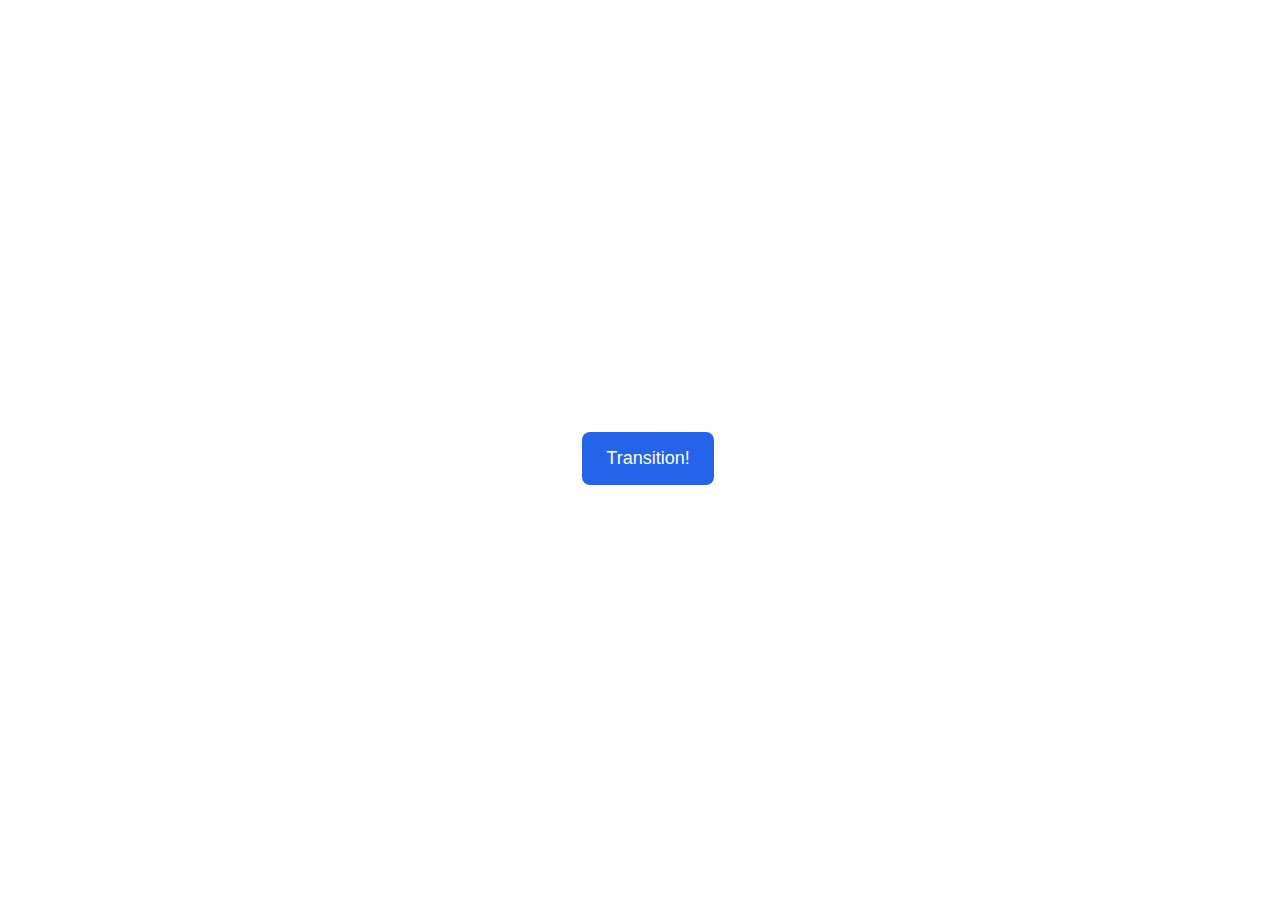
<file: animation/01-button-hover/index.html>
<!DOCTYPE html>
<html lang="en">
  <head>
    <meta charset="UTF-8" />
    <meta http-equiv="X-UA-Compatible" content="IE=edge" />
    <meta name="viewport" content="width=device-width, initial-scale=1.0" />
    <title>Button Hover</title>
    <link rel="stylesheet" href="style.css" />
  </head>
  <body>
    <div id="transition-container">
      <button>Transition!</button>
    </div>
  </body>
</html>
</file>
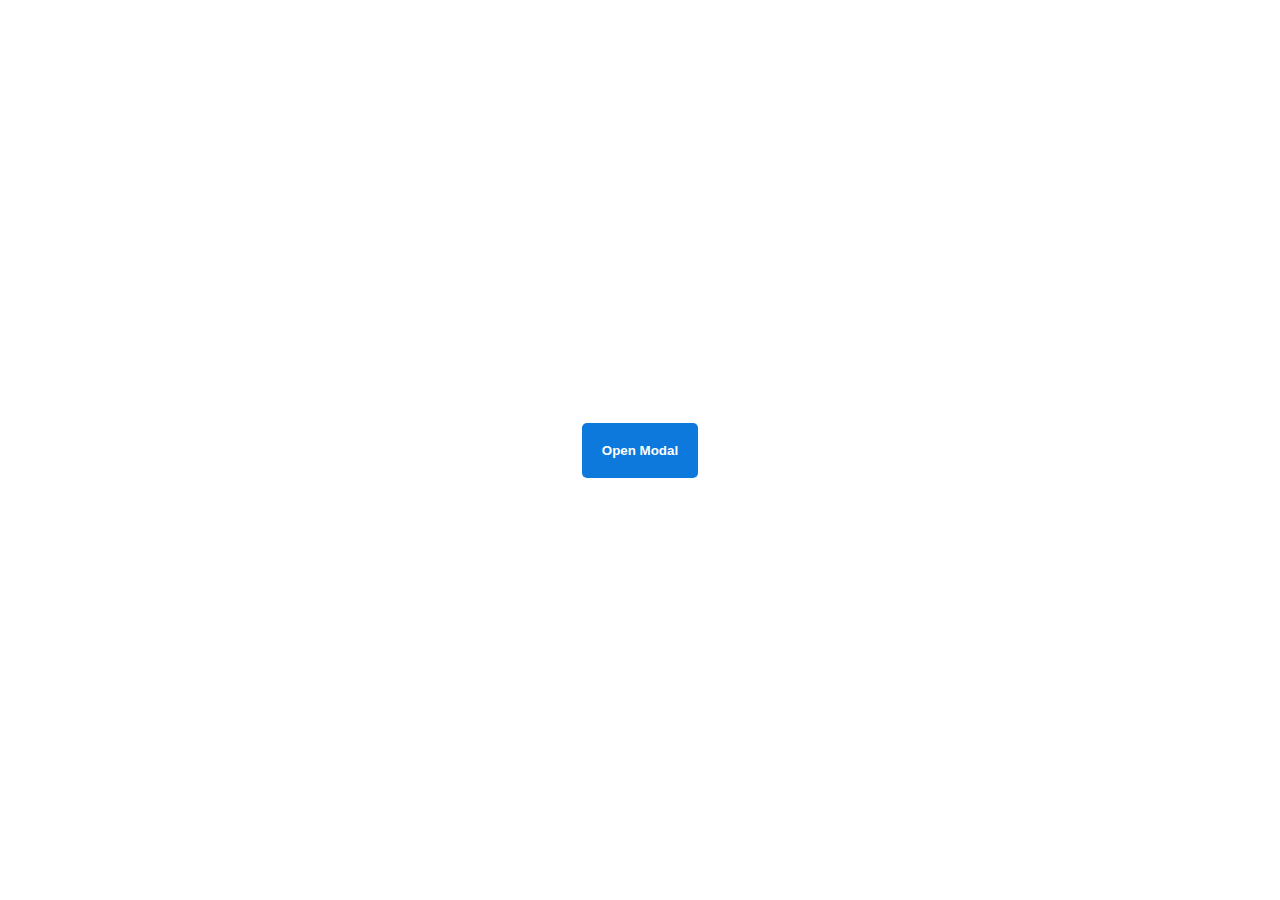
<file: animation/02-pop-up/index.html>
<!DOCTYPE html>
<html lang="en">
  <head>
    <meta charset="UTF-8" />
    <meta http-equiv="X-UA-Compatible" content="IE=edge" />
    <meta name="viewport" content="width=device-width, initial-scale=1.0" />
    <title>Popup</title>
    <link rel="stylesheet" href="style.css" />
  </head>
  <body>
    <div class="backdrop"></div>
    <div class="popup-modal">
      <h1>Look at me!</h1>
      <p>I'm a pop up dialog!</p>
      <button id="close-modal">Close Modal</button>
    </div>
    <div class="button-container">
      <button id="trigger-modal">Open Modal</button>
    </div>
    <script src="script.js"></script>
  </body>
</html>
</file>
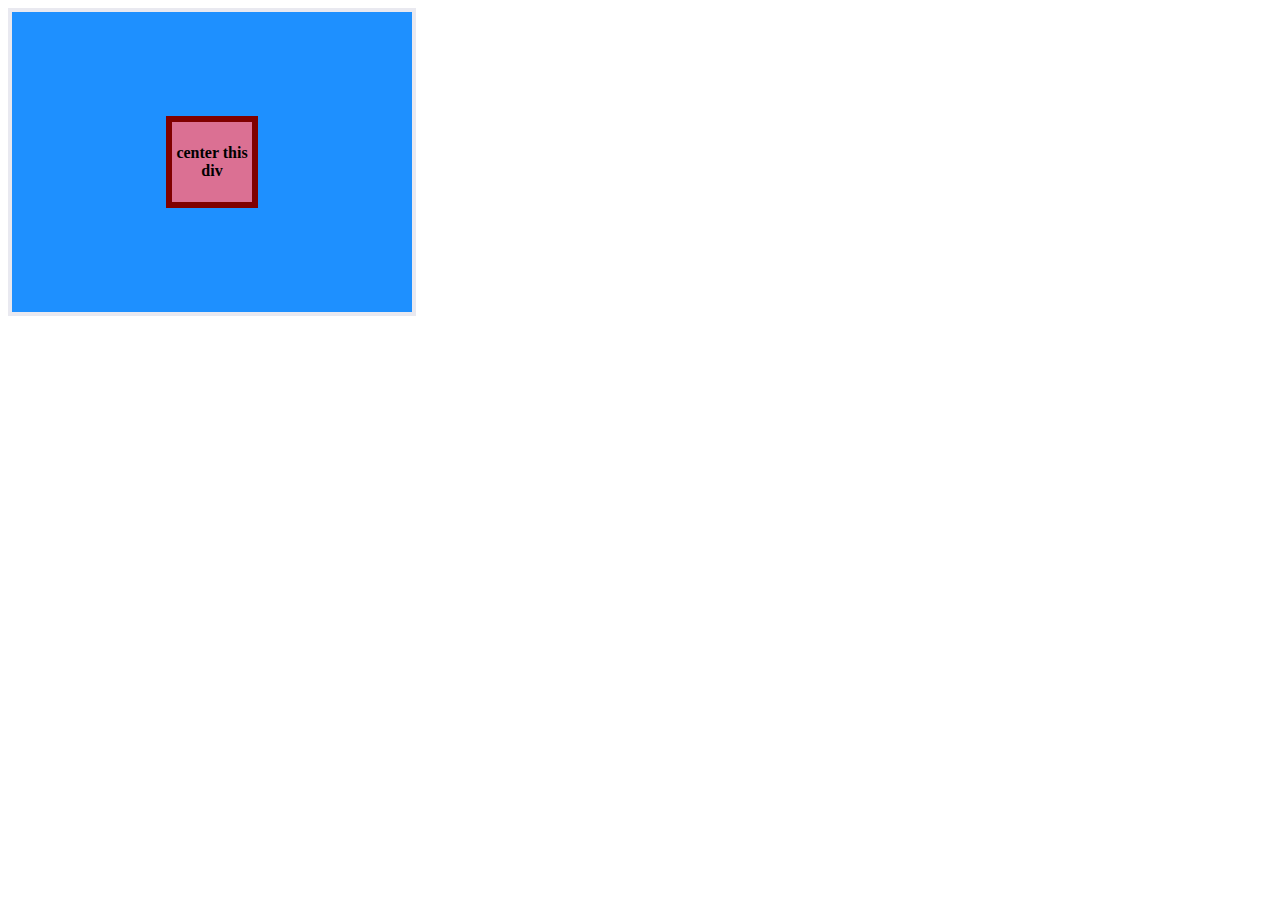
<file: flex/01-flex-center/index.html>
<!DOCTYPE html>
<html lang="en">
  <head>
    <meta charset="UTF-8">
    <meta http-equiv="X-UA-Compatible" content="IE=edge">
    <meta name="viewport" content="width=device-width, initial-scale=1.0">
    <title>CENTER THIS DIV</title>
    <link rel="stylesheet" href="style.css">
  </head>
  <body>
    <div class="container">
      <div class="box">center this div</div>
    </div>
  </body>
</html>
</file>
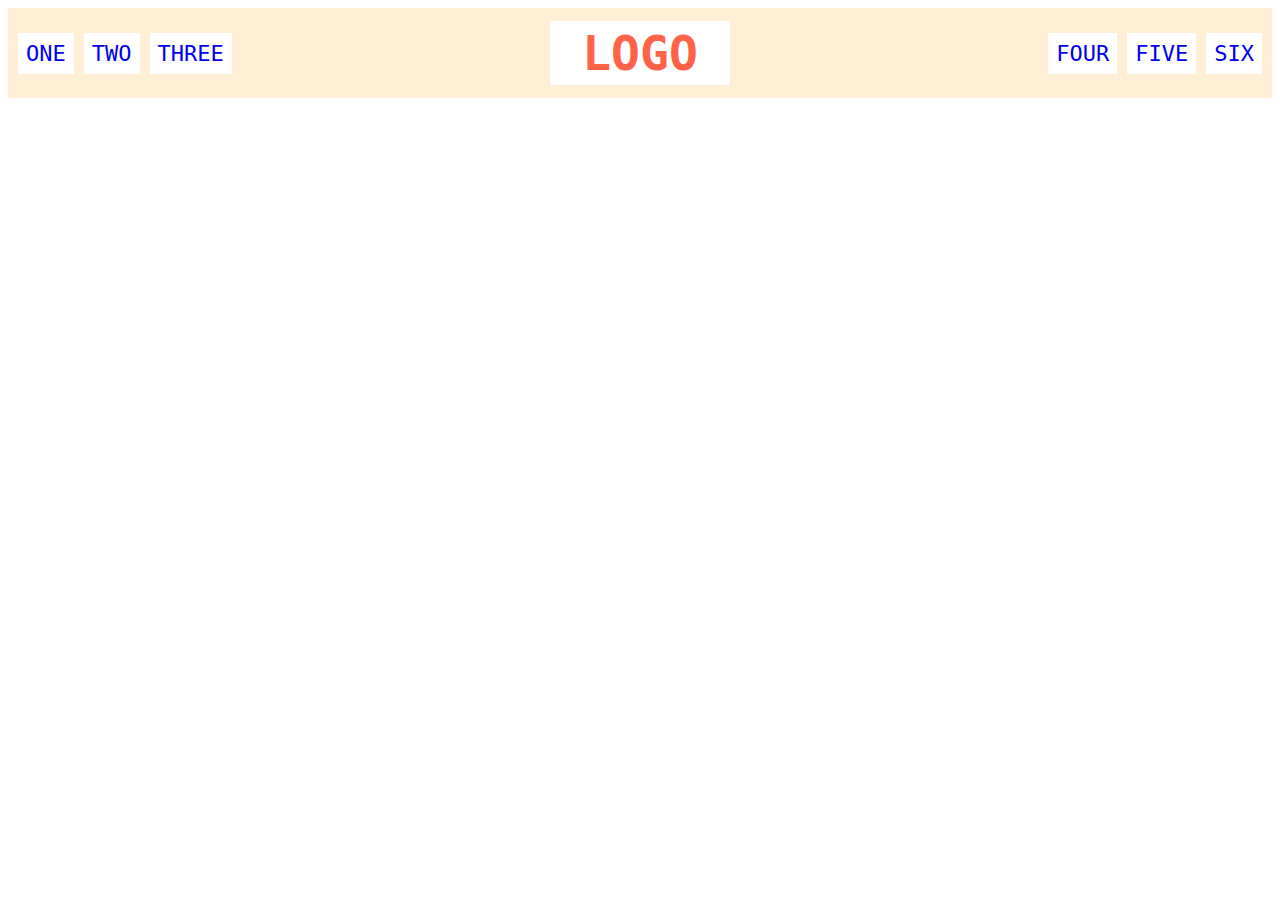
<file: flex/02-flex-header/index.html>
<!DOCTYPE html>
<html lang="en">
  <head>
    <meta charset="UTF-8">
    <meta http-equiv="X-UA-Compatible" content="IE=edge">
    <meta name="viewport" content="width=device-width, initial-scale=1.0">
    <title>Flex Header</title>
    <link rel="stylesheet" href="style.css">
  </head>
  <body>
    <div class="header">
      <div class="left-links">
        <ul>
          <li><a href="#">ONE</a></li>
          <li><a href="#">TWO</a></li>
          <li><a href="#">THREE</a></li>
        </ul>
      </div>
      <div class="logo">LOGO</div>
      <div class="right-links">
        <ul>
          <li><a href="#">FOUR</a></li>
          <li><a href="#">FIVE</a></li>
          <li><a href="#">SIX</a></li>
        </ul>
      </div>
    </div>
  </body>
</html>
</file>
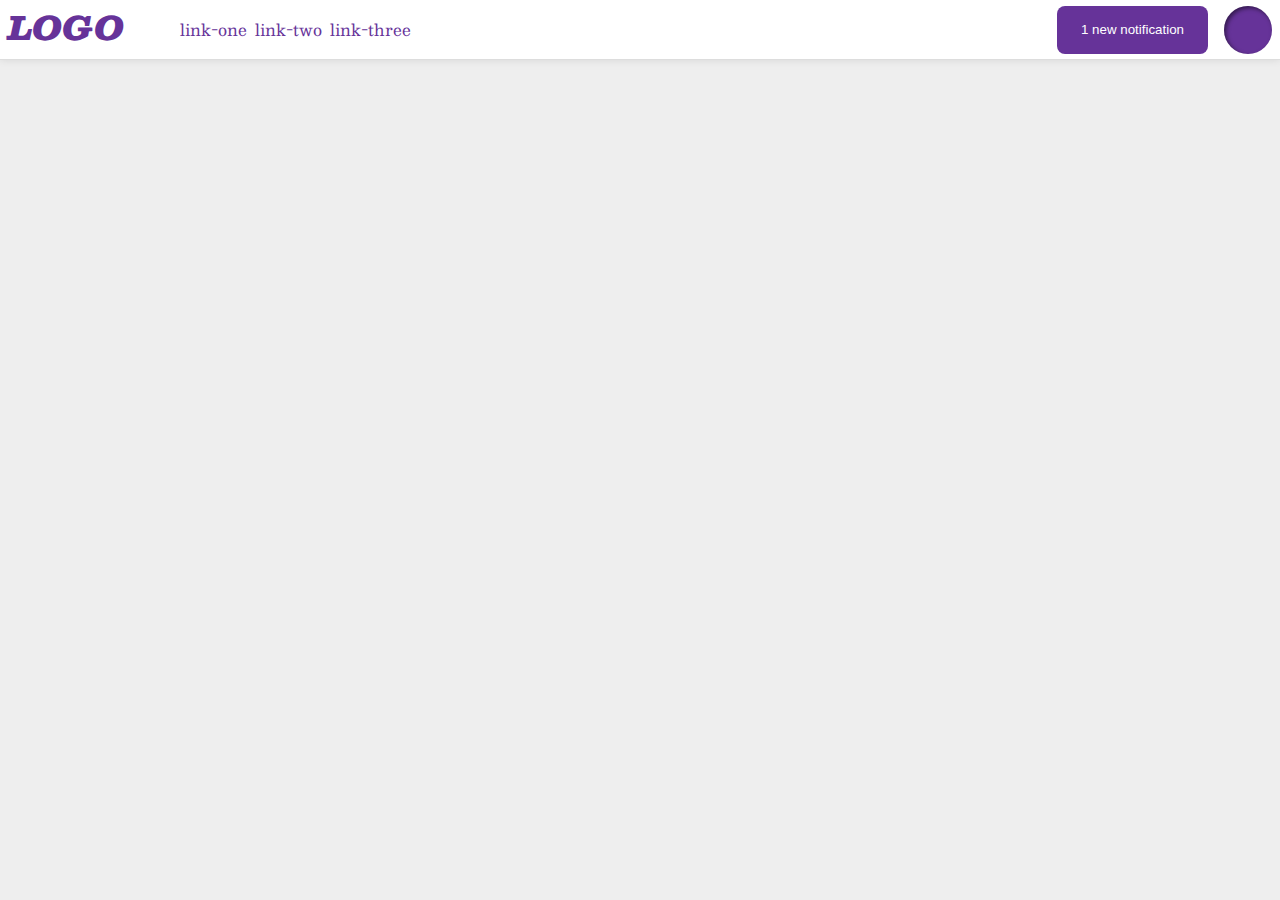
<file: flex/03-flex-header-2/index.html>
<!DOCTYPE html>
<html lang="en">
  <head>
    <meta charset="UTF-8">
    <meta http-equiv="X-UA-Compatible" content="IE=edge">
    <meta name="viewport" content="width=device-width, initial-scale=1.0">
    <title>Flex Header 2</title>
    <link rel="stylesheet" href="style.css">
  </head>
  
  <body>

    <div class="header">      
   

        <div class="right">

            <button class="notifications">
              1 new notification
            </button>

            <div class="profile-image"></div>

        </div>

        <div class="left">

            <div class="logo">
              LOGO
            </div>

          <ul class="links">
            <li><a href="google.com">link-one</a></li>
            <li><a href="google.com">link-two</a></li>
            <li><a href="google.com">link-three</a></li>
          </ul>
        
        </div>
        
      </div>
  </body>

</div>
</html>
</file>
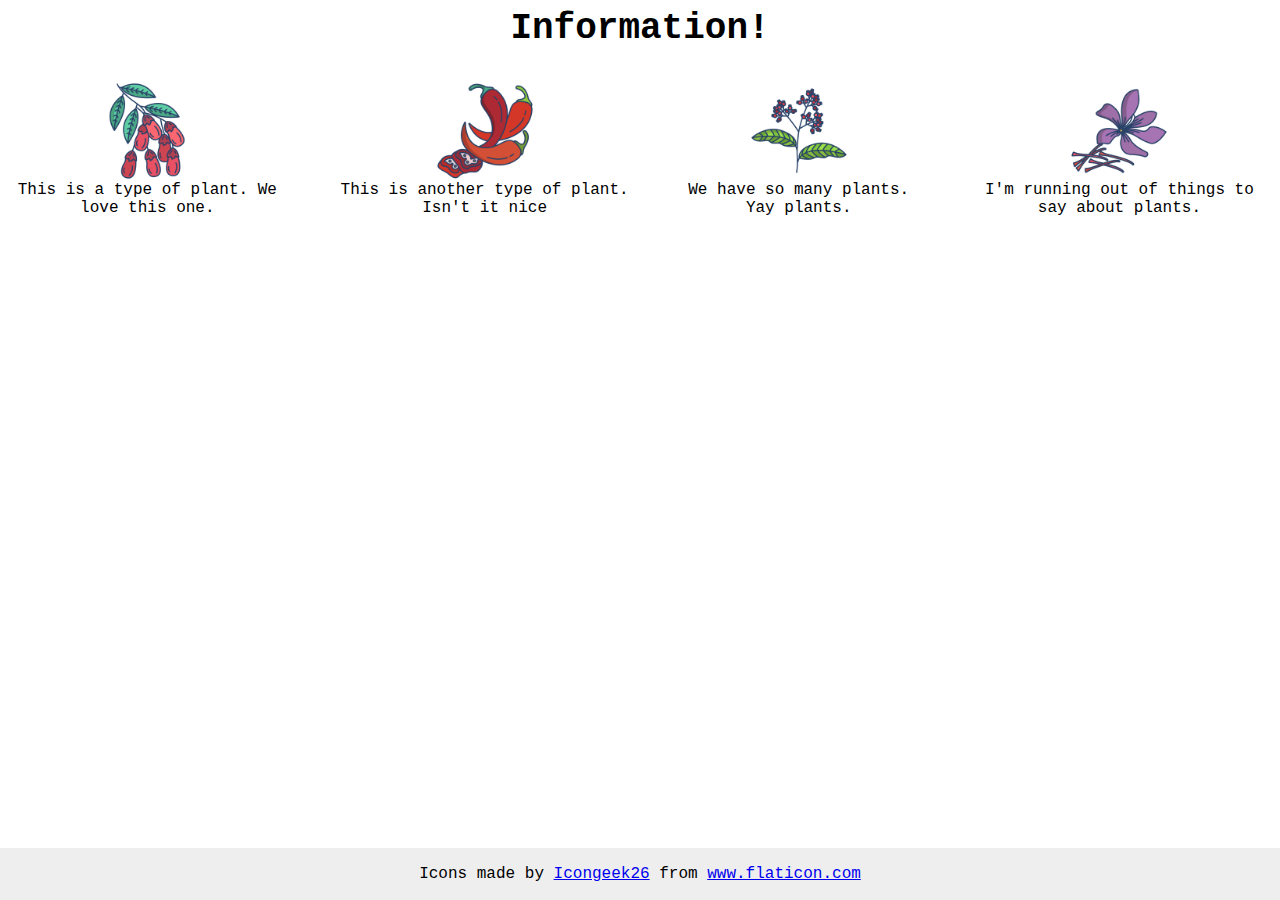
<file: flex/04-flex-information/index.html>
<!DOCTYPE html>
<html lang="en">
  <head>
    <meta charset="UTF-8">
    <meta http-equiv="X-UA-Compatible" content="IE=edge">
    <meta name="viewport" content="width=device-width, initial-scale=1.0">
    <title>Information</title>
    <link rel="stylesheet" href="style.css">
  </head>
  <body>
    <div class="title">Information!</div>

    <div class="content">
      
      <div class="unit">
        <img src="./images/barberry.png" alt="barberry">
      <div class="text">This is a type of plant. We love this one.</div>
      </div>
      
      <div class="unit"><img src="./images/chilli.png" alt="chili">
        <div class="text">This is another type of plant. Isn't it nice</div>
      </div>
      
      <div class="unit">
        <img src="./images/pepper.png" alt="pepper">
      <div class="text">We have so many plants. Yay plants.</div>
      </div>
      
      <div class="unit"><img src="./images/saffron.png" alt="saffron">
        <div class="text">I'm running out of things to say about plants.</div>
      </div>
      
    </div>
    <!-- disregard this section, it's here to give attribution to the creator of these icons -->
    <div class="footer">
      <div>Icons made by <a href="https://www.flaticon.com/authors/icongeek26" title="Icongeek26">Icongeek26</a> from <a href="https://www.flaticon.com/" title="Flaticon">www.flaticon.com</a></div>
    </div>
  </div>
  </body>
</html>
</file>
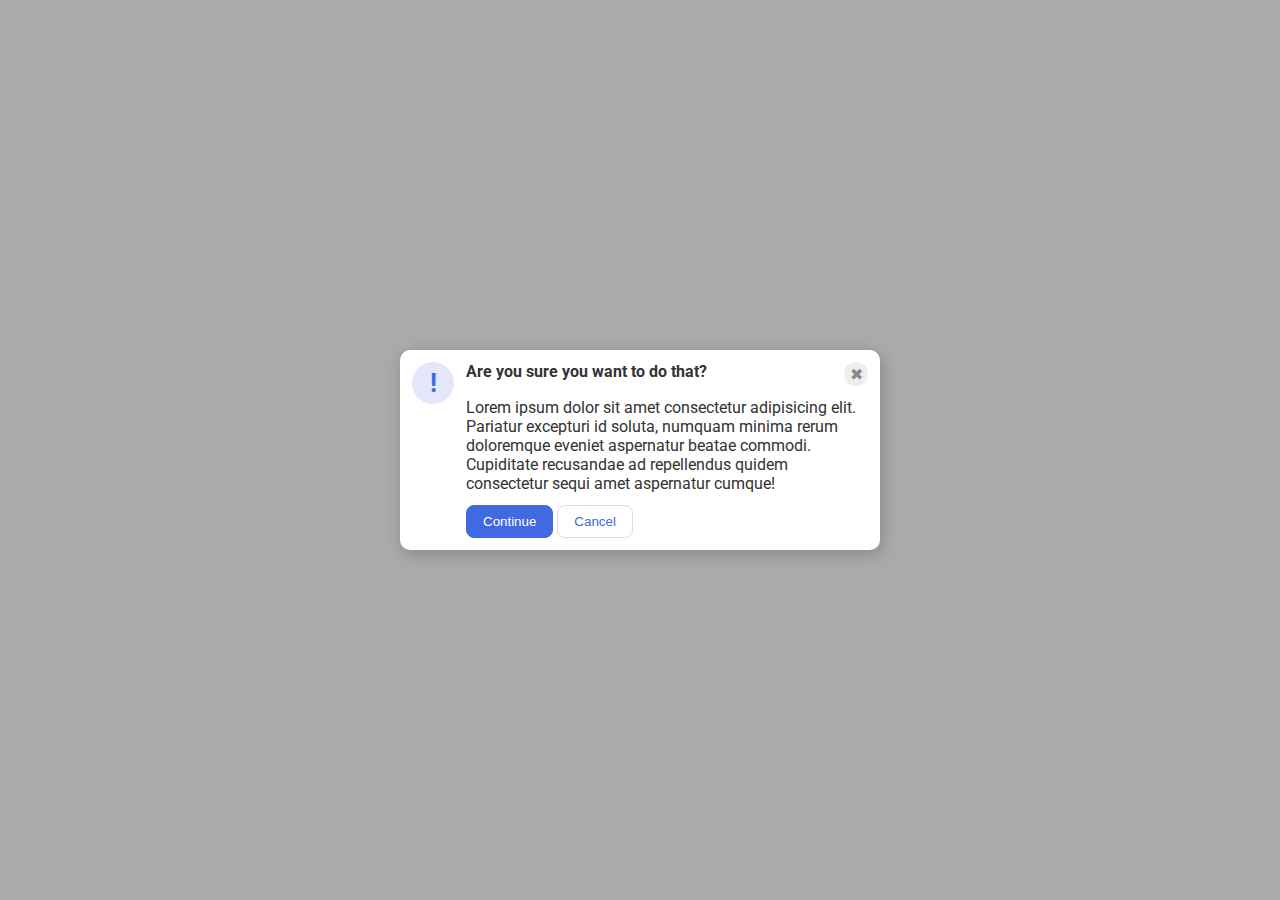
<file: flex/05-flex-modal/index.html>
<!DOCTYPE html>
<html lang="en">
  <head>
    <meta charset="UTF-8">
    <meta http-equiv="X-UA-Compatible" content="IE=edge">
    <meta name="viewport" content="width=device-width, initial-scale=1.0">
    <link rel="stylesheet" href="style.css">
    <title>Modal</title>
  </head>
  <body>
    <div class="modal">
      <div class="left">
        <div class="icon">!</div>
      </div>
    

      <div class="right">

        <div class="up">
          <div class="header">Are you sure you want to do that?</div>
          <div class="close-button">✖</div>
        </div>
        
          
          <div class="text">Lorem ipsum dolor sit amet consectetur adipisicing elit. Pariatur excepturi id soluta, numquam minima rerum doloremque eveniet aspernatur beatae commodi. Cupiditate recusandae ad repellendus quidem consectetur sequi amet aspernatur cumque!</div>
          
          <div class="down">
            <button class="continue">Continue</button>
            <button class="cancel">Cancel</button>
          </div>

      </div>
    </div>
  </body>
</html>
</file>
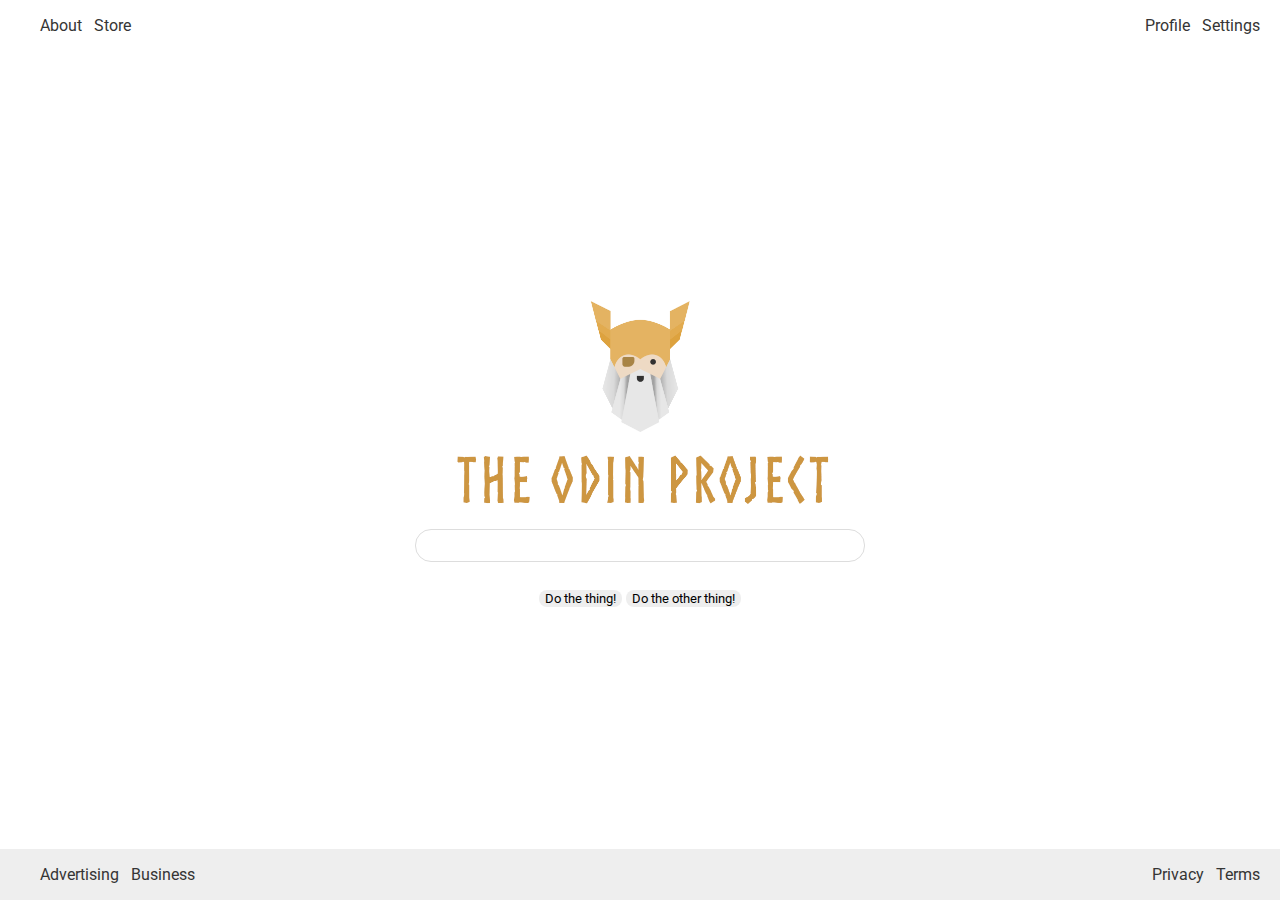
<file: flex/06-flex-layout/index.html>
<!DOCTYPE html>
<html lang="en">
  <head>
    <meta charset="UTF-8">
    <meta http-equiv="X-UA-Compatible" content="IE=edge">
    <meta name="viewport" content="width=device-width, initial-scale=1.0">
    <title>LAYOUT</title>
    <link rel="stylesheet" href="./style.css">
  </head>
  <body>

    <div class="header rows">
      <ul class="left-links">
        <li><a href="#">About</a></li>
        <li><a href="#">Store</a></li>
      </ul>
      <ul class="right-links">
        <li><a href="#">Profile</a></li>
        <li><a href="#">Settings</a></li>
      </ul>
    </div>

    <div class="content">
      <img src="./logo.png" alt="">
      <div class="input">
        <input type="text">
      </div>
      <div class="buttons">
        <button>Do the thing!</button>
        <button>Do the other thing!</button>
      </div>
    </div>

    <div class="footer rows">
      <ul class="left-links">
        <li><a href="#">Advertising</a></li>
        <li><a href="#">Business</a></li>
      </ul>
      <ul class="right-links">
        <li><a href="#">Privacy</a></li>
        <li><a href="#">Terms</a></li>
      </ul>
    </div>

  </body>
</html>
</file>
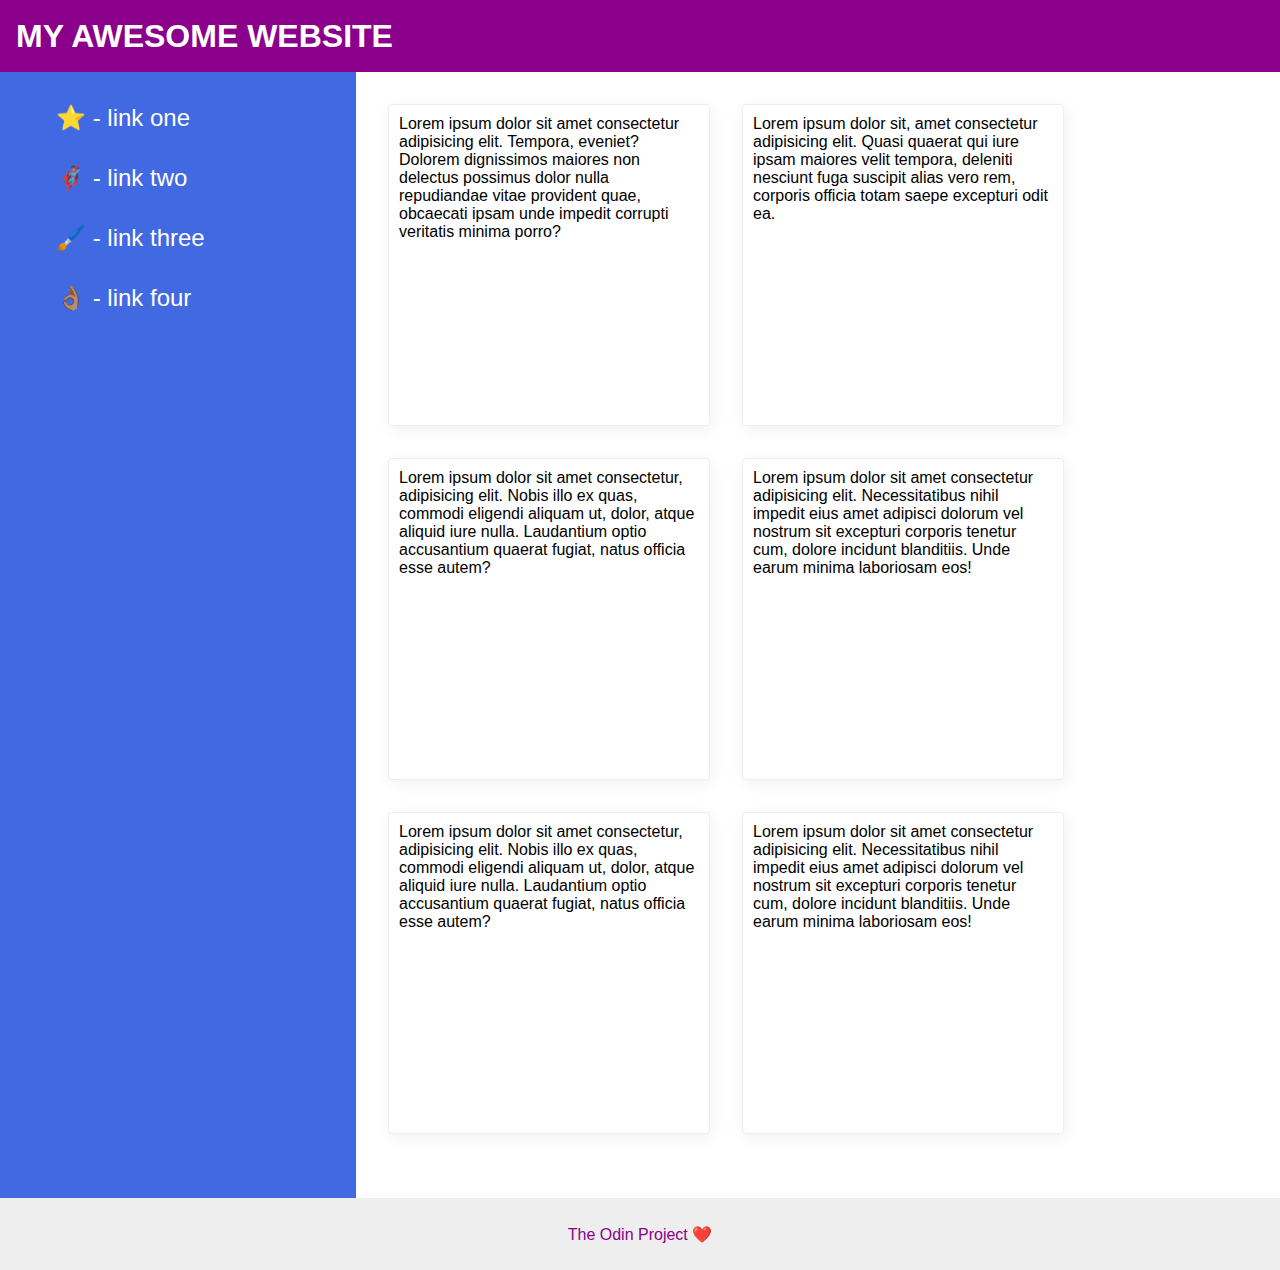
<file: flex/07-flex-layout-2/index.html>
<!DOCTYPE html>
<html lang="en">
  <head>
    <meta charset="UTF-8">
    <meta http-equiv="X-UA-Compatible" content="IE=edge">
    <meta name="viewport" content="width=device-width, initial-scale=1.0">
    <title>The Holy Grail</title>
    <link rel="stylesheet" href="style.css">
  </head>
  <body>
    <div class="header">
      MY AWESOME WEBSITE
    </div>
   
    <div class="mid">

      <div class="sidebar">
        <ul>
          <li><a href="#">⭐ - link one</a></li>
          <li><a href="#">🦸🏽‍♂️ - link two</a></li>
          <li><a href="#">🖌️ - link three</a></li>
          <li><a href="#">👌🏽 - link four</a></li>
        </ul>
      </div>
      
      <div class="content">
        <div class="card">Lorem ipsum dolor sit amet consectetur adipisicing elit. Tempora, eveniet? Dolorem dignissimos maiores non delectus possimus dolor nulla repudiandae vitae provident quae, obcaecati ipsam unde impedit corrupti veritatis minima porro?</div>
        <div class="card">Lorem ipsum dolor sit, amet consectetur adipisicing elit. Quasi quaerat qui iure ipsam maiores velit tempora, deleniti nesciunt fuga suscipit alias vero rem, corporis officia totam saepe excepturi odit ea.</div>
        <div class="card">Lorem ipsum dolor sit amet consectetur, adipisicing elit. Nobis illo ex quas, commodi eligendi aliquam ut, dolor, atque aliquid iure nulla. Laudantium optio accusantium quaerat fugiat, natus officia esse autem?</div>
        <div class="card">Lorem ipsum dolor sit amet consectetur adipisicing elit. Necessitatibus nihil impedit eius amet adipisci dolorum vel nostrum sit excepturi corporis tenetur cum, dolore incidunt blanditiis. Unde earum minima laboriosam eos!</div>
        <div class="card">Lorem ipsum dolor sit amet consectetur, adipisicing elit. Nobis illo ex quas, commodi eligendi aliquam ut, dolor, atque aliquid iure nulla. Laudantium optio accusantium quaerat fugiat, natus officia esse autem?</div>
        <div class="card">Lorem ipsum dolor sit amet consectetur adipisicing elit. Necessitatibus nihil impedit eius amet adipisci dolorum vel nostrum sit excepturi corporis tenetur cum, dolore incidunt blanditiis. Unde earum minima laboriosam eos!</div>
      </div>

    </div>

    <div class="footer">
      The Odin Project ❤️
    </div>
  </body>
</html>
</file>
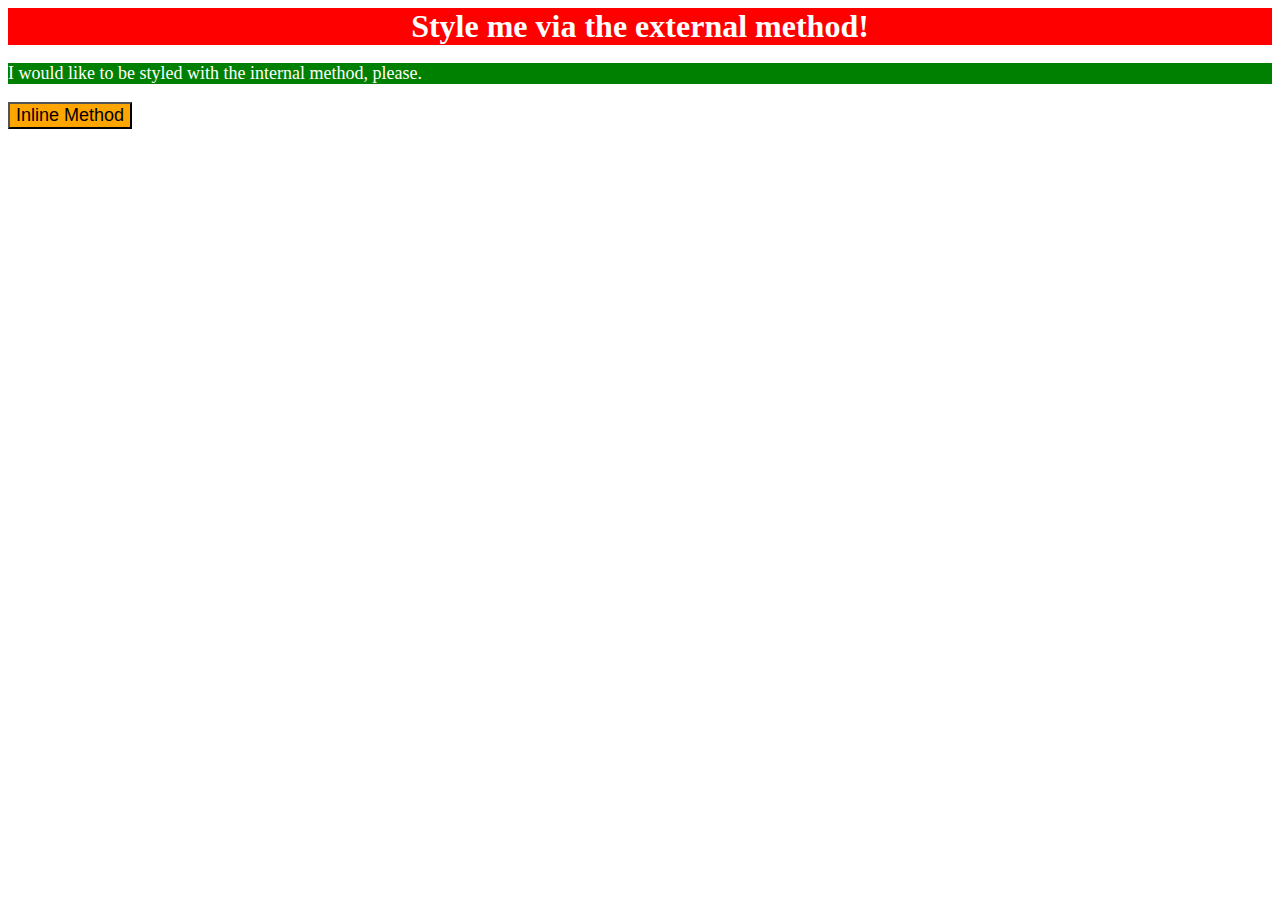
<file: foundations/01-css-methods/index.html>
<!DOCTYPE html>
<html lang="en">
  <head>
    <meta charset="UTF-8">
    <meta http-equiv="X-UA-Compatible" content="IE=edge">
    <meta name="viewport" content="width=device-width, initial-scale=1.0">
    <link rel="stylesheet" href="style.css">
    <title>Methods for Adding CSS</title>
    <style>
      p{background-color: green; color: white; font-size: 18px;}
    </style>
  </head>
  <body>
    <div>Style me via the external method!</div>
    <p>I would like to be styled with the internal method, please.</p>
    <button style="background-color:orange; font-size:18px">Inline Method</button>
  </body>
</html>
</file>
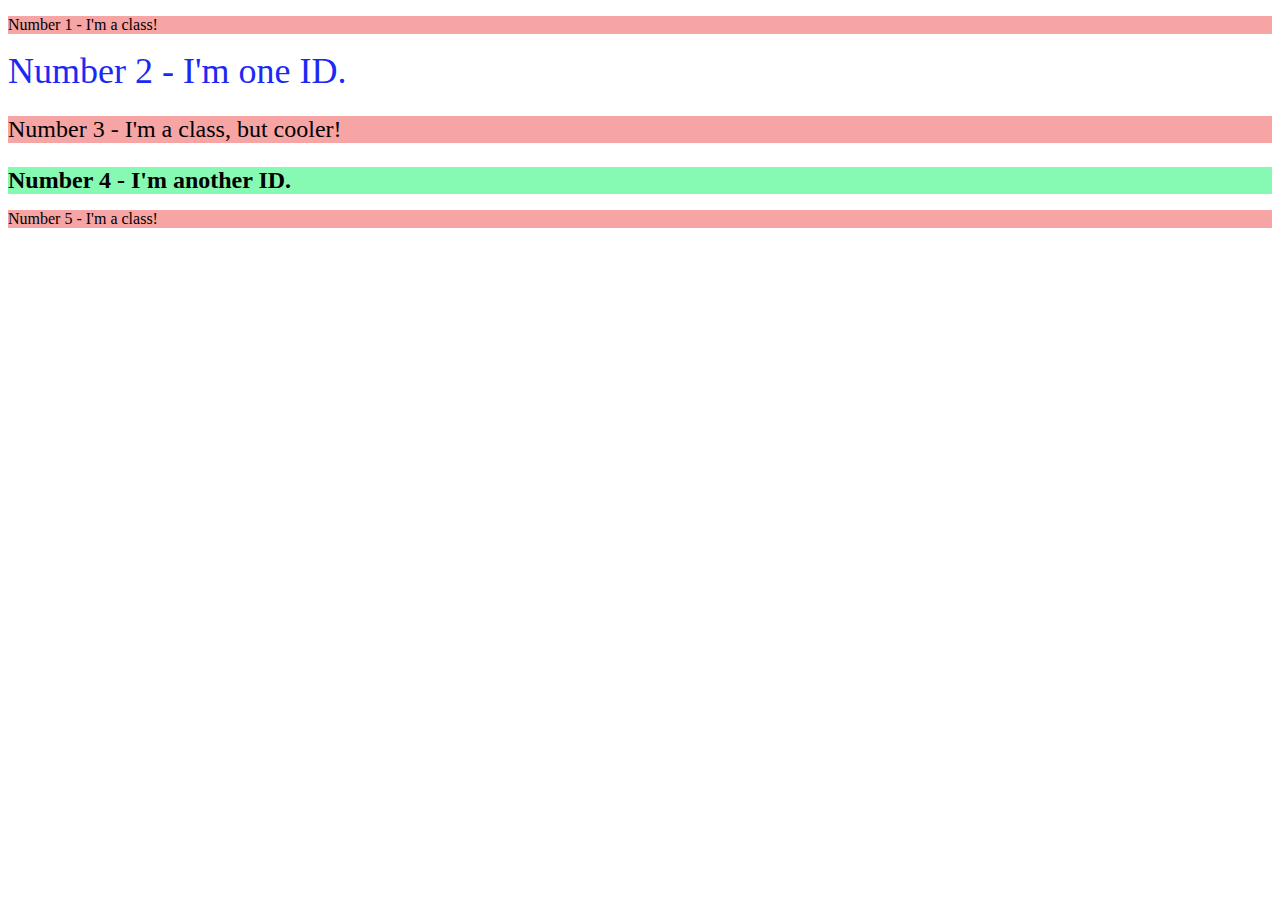
<file: foundations/02-class-id-selectors/index.html>
<!DOCTYPE html>
<html lang="en">
  <head>
    <meta charset="UTF-8">
    <meta http-equiv="X-UA-Compatible" content="IE=edge">
    <meta name="viewport" content="width=device-width, initial-scale=1.0">
    <title>Class and ID Selectors</title>
    <link rel="stylesheet" href="style.css">
  </head>
  <body>
    <p class="odd" id="first">Number 1 - I'm a class!</p>
    <div id="second">Number 2 - I'm one ID.</div>
    <p class="odd third">Number 3 - I'm a class, but cooler!</p>
    <div id="fourth">Number 4 - I'm another ID.</div>
    <p class="odd" >Number 5 - I'm a class!</p>
  </body>
</html>
</file>
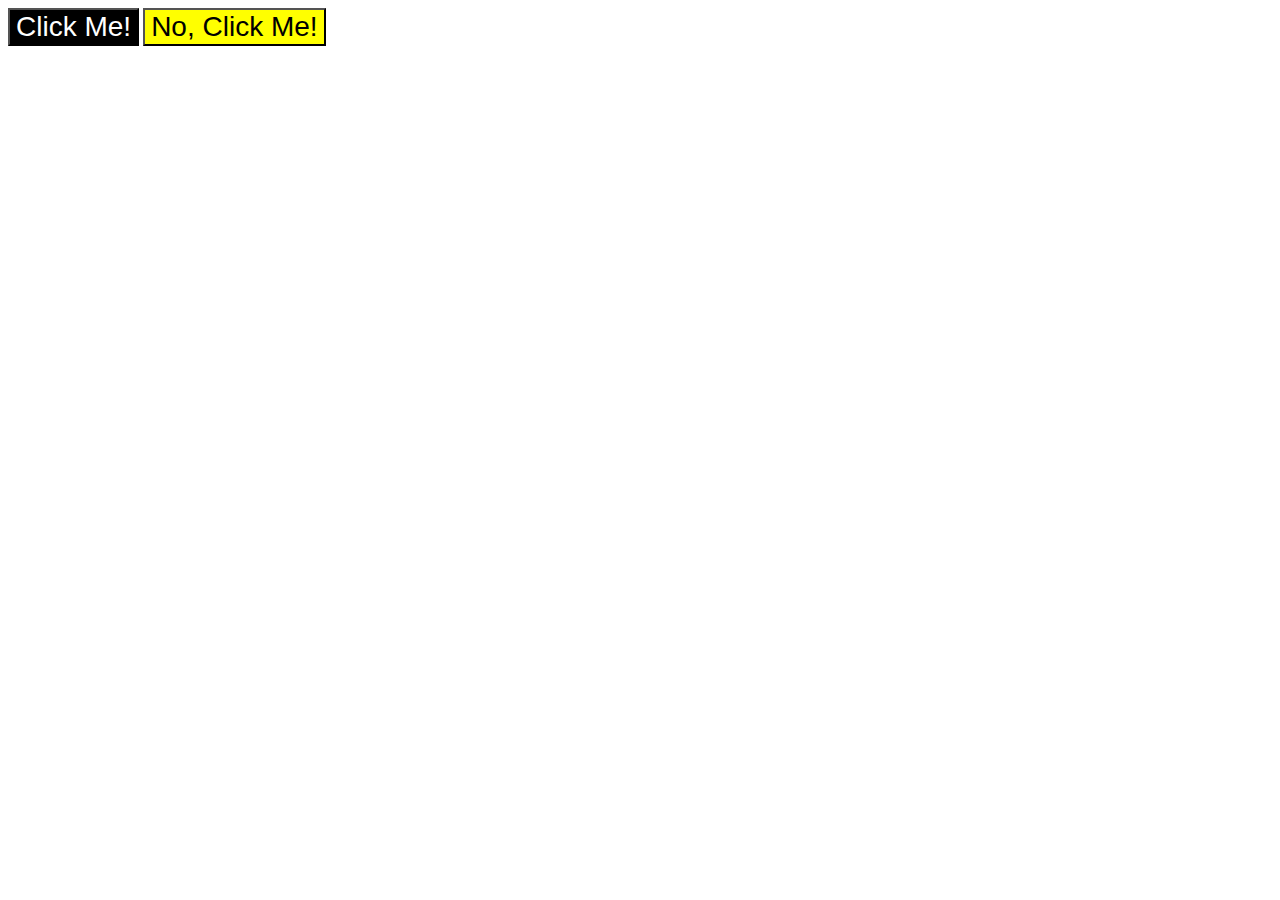
<file: foundations/03-grouping-selectors/index.html>
<!DOCTYPE html>
<html lang="en">
  <head>
    <meta charset="UTF-8">
    <meta http-equiv="X-UA-Compatible" content="IE=edge">
    <meta name="viewport" content="width=device-width, initial-scale=1.0">
    <title>Grouping Selectors</title>
    <link rel="stylesheet" href="style.css">
  </head>
  <body>
    <button class="btOne">Click Me!</button>
    <button class="btTw">No, Click Me!</button>
  </body>
</html>
</file>
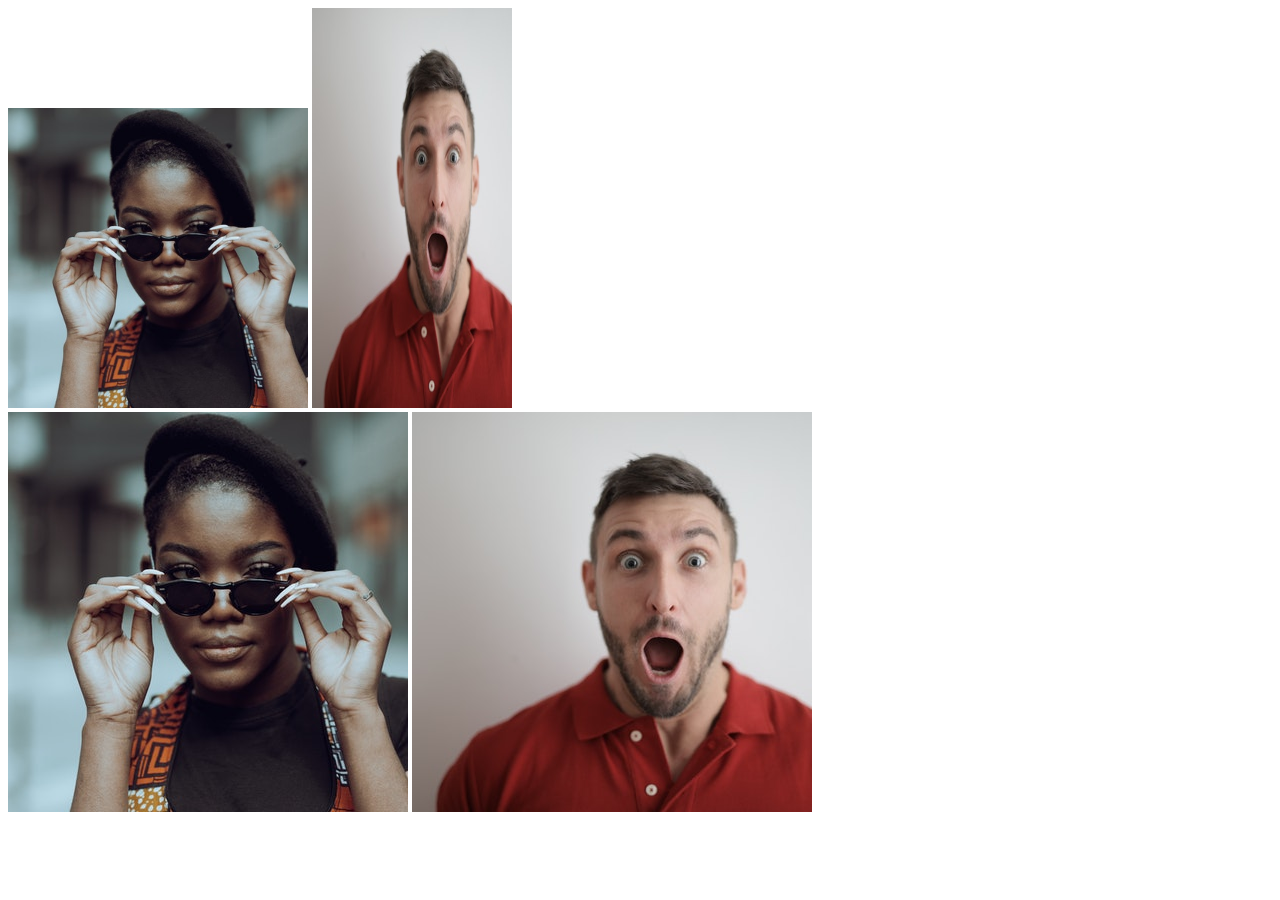
<file: foundations/04-chaining-selectors/index.html>
<!DOCTYPE html>
<html lang="en">
  <head>
    <meta charset="UTF-8">
    <meta http-equiv="X-UA-Compatible" content="IE=edge">
    <meta name="viewport" content="width=device-width, initial-scale=1.0">
    <title>Chaining Selectors</title>
    <link rel="stylesheet" href="style.css">
  </head>
  <body>
    <!-- Use the classes BELOW this line -->
    <div>
      <img class="avatar proportioned" src="./pexels-katho-mutodo-8434791.jpg" alt="">
      <img class="avatar distorted" src="./pexels-andrea-piacquadio-3777931.jpg" alt="">
    </div>
    <!-- Use the classes ABOVE this line -->
    <div>
      <img class="original proportioned" src="./pexels-katho-mutodo-8434791.jpg" alt="">
      <img class="original distorted" src="./pexels-andrea-piacquadio-3777931.jpg" alt="">
    </div>
  </body>
</html>
</file>
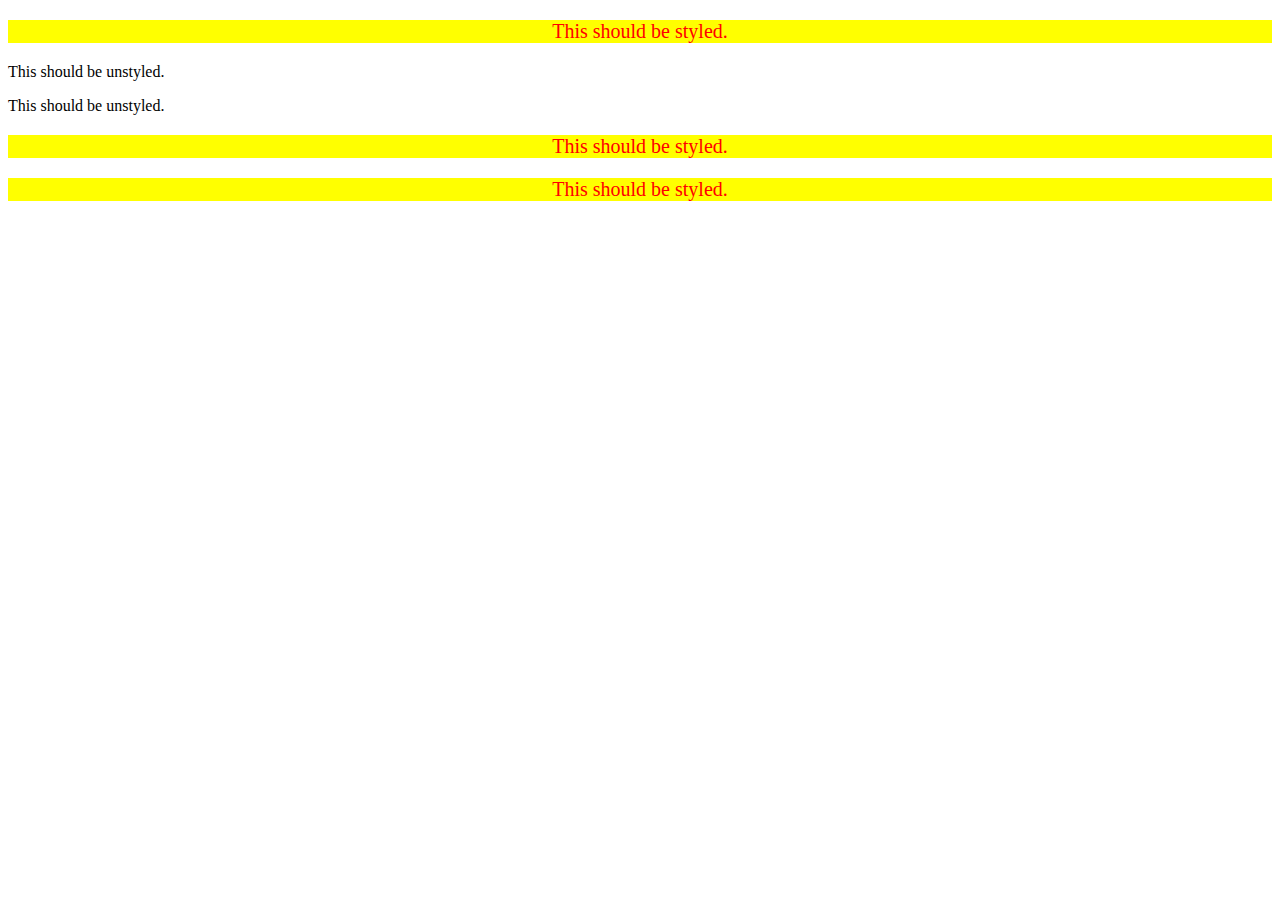
<file: foundations/05-descendant-combinator/index.html>
<!DOCTYPE html>
<html lang="en">
  <head>
    <meta charset="UTF-8">
    <meta http-equiv="X-UA-Compatible" content="IE=edge">
    <meta name="viewport" content="width=device-width, initial-scale=1.0">
    <title>Descendant Combinator</title>
    <link rel="stylesheet" href="style.css">
  </head>
  <body>
    <div class="container">
      <p class="text">This should be styled.</p>
    </div>
    <p class="text">This should be unstyled.</p>
    <p class="text">This should be unstyled.</p>
    <div class="container">
      <p class="text">This should be styled.</p>
      <p class="text">This should be styled.</p>
    </div>
  </body>
</html>
</file>
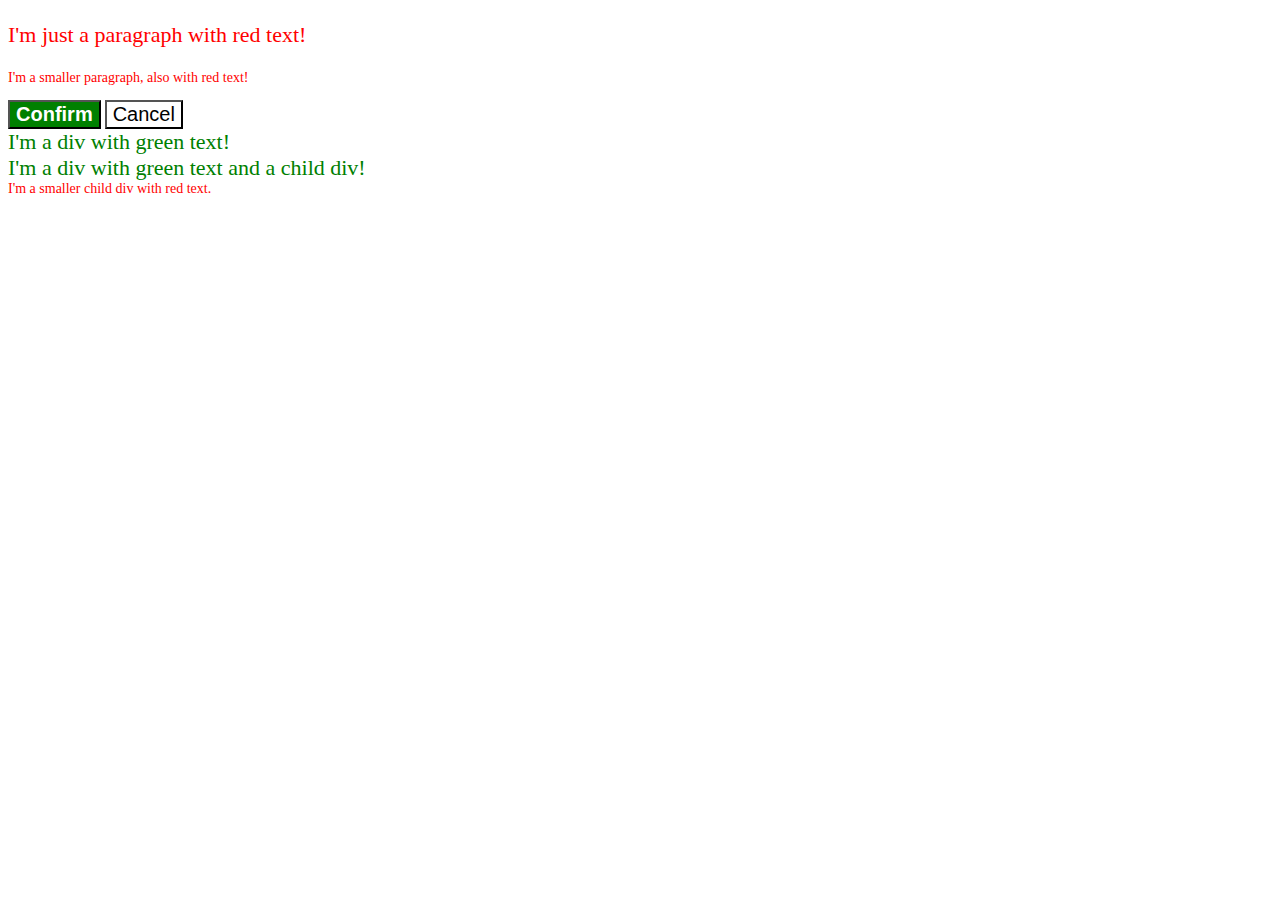
<file: foundations/06-cascade-fix/index.html>
<!DOCTYPE html>
<html lang="en">
  <head>
    <meta charset="UTF-8">
    <meta http-equiv="X-UA-Compatible" content="IE=edge">
    <meta name="viewport" content="width=device-width, initial-scale=1.0">
    <title>Fix the Cascade</title>
    <link rel="stylesheet" href="style.css">
  </head>
  <body>
    <p class="para">I'm just a paragraph with red text!</p>
    <p class="para small-para">I'm a smaller paragraph, also with red text!</p>

    <button id="confirm-button" class="button confirm">Confirm</button>
    <button id="cancel-button" class="button cancel">Cancel</button>

    <div class="text">I'm a div with green text!</div>
    <div class="text">I'm a div with green text and a child div!
      <div class="text child">I'm a smaller child div with red text.</div>
    </div>
  </body>
</html>
</file>
<file: animation/01-button-hover/style.css>
#transition-container {
  width: 100vw;
  height: 100vh;
  display: flex;
  flex-direction: column;
  justify-content: center;
  align-items: center;
  font-family: Arial, sans-serif;
}

button {
  border-radius: 8px;
  border: none;
  background-color: #2563eb;
  color: white;
  font-size: 18px;
  padding: 16px 24px;
  text-align: center;
}
</file>
<file: animation/02-pop-up/style.css>
* {
  padding: 0;
  margin: 0;
}

body {
  overflow: hidden;
}

.button-container {
  width: 100vw;
  height: 100vh;
  background-color: #ffffff;
  opacity: 100%;
  display: flex;
  align-items: center;
  justify-content: center;
}

button {
  padding: 20px;
  color: #ffffff;
  background-color: #0e79dd;
  border: none;
  border-radius: 5px;
  font-weight: 600;
}

.popup-modal {
  padding: 32px 64px;
  background-color: white;
  border: 1px solid black;
  border-radius: 10px;
  position: fixed;
  top: 50%;
  left: 50%;
  transform-origin: center;
  transform: translate(-50%, -50%);
  pointer-events: none;
  opacity: 0%;
  text-align: center;
}
.popup-modal p {
  margin-bottom: 24px
}

.backdrop {
  pointer-events: none;
  position: fixed;
  inset: 0;
  background: #000;
  opacity: 0%;
}

.popup-modal.show {
  opacity: 100%;
  pointer-events: all;
}

.backdrop.show {
  opacity: 30%;
}
</file>
<file: flex/01-flex-center/style.css>
.container {
  background: dodgerblue;
  border: 4px solid rgb(233, 233, 240);
  width: 400px;
  height: 300px;
  display:flex;
  Justify-content:center;
  align-items:center;  
}

.box {
  background: palevioletred;
  font-weight: bold;
  text-align: center;
  border: 6px solid maroon;
  width: 80px;
  height: 80px;
  display:flex;
  justify-content: center;
  align-items: center;

}
</file>
<file: flex/02-flex-header/style.css>
.header  {
  font-family: monospace;
  background: papayawhip;
  display:flex;
  justify-content: space-between;
  align-items: center;
  height: 90px;
  }

.logo {
  font-size: 48px;
  font-weight: 900;
  color: tomato;
  background: white;
  padding: 4px 32px;
}

ul {
  /* this removes the dots on the list items*/
  list-style-type: none;
  margin:10px;
  padding: 0;
  display:flex;
  justify-content: space-around;
  gap:10px;

  
}

a {
  font-size: 22px;
  background: white;
  padding: 8px;
  /* this removes the line under the links */
  text-decoration: none;
}

.header >*{
  display:flex;
  justify-content: center;
  align-items: center;
}
</file>
<file: flex/03-flex-header-2/style.css>
/* this is some magical font-importing.  
you'll learn about it later. */
@import url('https://fonts.googleapis.com/css2?family=Besley:ital,wght@0,400;1,900&display=swap');

body {
  margin: 0;
  background: #eee;
  font-family: Besley, serif;
}

.header {
  background: white;
  border-bottom: 1px solid #ddd;
  box-shadow: 0 0 8px rgba(0,0,0,.1);
  display:flex;
  justify-content: flex-end;
  flex-direction: row-reverse;
  align-items: center;
}


.right{display:flex;
  gap: 16px;
margin-right: 8px;}

.left{
  flex:1;
  display:flex;
  margin-left:8px;
  gap: 16px;
}


.profile-image {
  background: rebeccapurple;
  box-shadow: inset 2px 2px 4px rgba(0,0,0,.5);
  border-radius: 50%;
  width: 48px;
  height:  48px;
}

.logo {
  color: rebeccapurple;
  font-size: 32px;
  font-weight: 900;
  font-style: italic;
}

button {
  border: none;
  border-radius: 8px;
  background: rebeccapurple;
  color: white;
  padding: 8px 24px;
}

a {
  /* this removes the line under our links */
  text-decoration: none;
  color: rebeccapurple;
}

ul {
  list-style-type: none;
  display:flex;
  gap: 8px;
}
</file>
<file: flex/04-flex-information/style.css>
body {
  font-family: 'Courier New', Courier, monospace;
  display:flex;
  flex-direction: column;
  align-items: center;
  gap: 32px;
}
.content{
  display:flex;
  justify-content: center; 
  gap: 52px;
}

.unit{
height: 200px;
 display: flex;
flex-direction: column;
align-items: center;
}

img {
  width: 100px;
  height: 100px;
}
.text{
  flex-wrap: wrap;
  text-align: center;
}

.title {
  font-size: 36px;
  font-weight: 900;
}

/* do not edit this footer */
.footer {
  position: fixed;
  bottom: 0;
  left: 0;
  right: 0;
  height: 52px;
  display: flex;
  align-items: center;
  justify-content: center;
  background: #eee;
}
</file>
<file: flex/05-flex-modal/style.css>
@import url('https://fonts.googleapis.com/css2?family=Roboto:wght@400;700&display=swap');

html, body {
  height: 100%;
}

body {
  font-family: Roboto, sans-serif;
  margin: 0;
  background: #aaa;
  color: #333;
  /* I'll give you this one for free lol */
  display: flex;
  align-items: center;
  justify-content: center;
}

.modal {
  background: white;
  width: 480px;
  border-radius: 10px;
  box-shadow: 2px 4px 16px rgba(0,0,0,.2);
  display:flex;
  
}

.right{
  margin-right: 12px;
  display: flex;
  flex-direction: column;
  justify-content: center;
  gap: 12px;
  margin-top: 12px;
  margin-bottom: 12px;
}

.up{
  display:flex;
}

.header{
  flex:1;
  font-weight: bold;
}


.icon {
  color: royalblue;
  font-size: 26px;
  font-weight: 700;
  background: lavender;
  width: 42px;
  height: 42px;
  border-radius: 50%;
  display: flex;
  align-items: center;
  justify-content: center;
  margin: 12px;
}

.close-button {
  background: #eee;
  border-radius: 50%;
  color: #888;
  font-weight: 400;
  font-size: 16px;
  height: 24px;
  width: 24px;
  display: flex;
  align-items: center;
  justify-content: center;
}

button {
  padding: 8px 16px;
  border-radius: 8px;
}

button.continue {
  background: royalblue;
  border: 1px solid royalblue;
  color: white;
}

button.cancel {
  background: white;
  border: 1px solid #ddd;
  color: royalblue;
}
</file>
<file: flex/06-flex-layout/style.css>
@import url('https://fonts.googleapis.com/css2?family=Roboto:wght@400;700&display=swap');

body {
  height: 100vh;
  margin: 0;
  padding: 0;
  overflow: hidden;
  font-family: Roboto, sans-serif;
  display: flex;
  flex-direction: column;


}

.rows{
  display: flex;
}
.rows>*{
  display:flex;
  gap: 12px;
}

.left-links{
  flex:1;
}
.right-links{
  margin-right: 20px;
}

.content{
  flex:1;
display: flex;
flex-direction: column;
justify-content: center;
align-items: center;
gap:10px;
}
.footer{

  background-color: #eeeeee;

}
ul{
  list-style: none;
}
img {
  width: 600px;
}

button {
  font-family: Roboto, sans-serif;
  border: none;
  border-radius: 8px;
  background: #eee;
}

input {
  border: 1px solid #ddd;
  border-radius: 16px;
  padding: 8px 24px;
  width: 400px;
  margin-bottom: 16px;
}

a{
  color:rgb(53, 53, 53);
  text-decoration: none;
}
</file>
<file: flex/07-flex-layout-2/style.css>
body {
  font-family: -apple-system, BlinkMacSystemFont, 'Segoe UI', Roboto, Oxygen, Ubuntu, Cantarell, 'Open Sans', 'Helvetica Neue', sans-serif;
  margin: 0;
  min-height: 100vh;
  display:flex;
  flex-direction: column;
}

.header {
  height: 72px;
  background: darkmagenta;
  color: white;
  font-size: 32px;
  font-weight: 900;
  display: flex;
  align-items: center;
  padding-left: 16px;
}


.footer {
  height: 72px;
  background: #eee;
  color: darkmagenta;
  display: flex;
  justify-content: center;
  align-items: center;
}

.sidebar {
  width: 400px;
  background: royalblue;
  flex:1;
  padding: 16px;
    
}

.card {
  border: 1px solid #eee;
  box-shadow: 2px 4px 16px rgba(0,0,0,.06);
  border-radius: 4px;
  height: 300px;
  width: 300px;
  padding: 10px;
  margin-right: 32px;
  margin-bottom: 32px;

}

ul{
  list-style: none;
  width:284px;
  display: flex;
  flex-direction: column;
  gap:32px;
  
}

a{text-decoration: none;
  color: white;
font-size: 24px;}


.mid{
  flex:1;
  display: flex;
}

.content{
  padding: 32px;
  display: flex;
  justify-content: flex-start;
  flex-wrap: wrap;
  align-items: center;
}
</file>
<file: foundations/01-css-methods/style.css>
div{
    background-color: red;
    color:white;
    font-size: 32px;
    text-align: center;
    font-weight: bold;
}
</file>
<file: foundations/02-class-id-selectors/style.css>
.odd{
    background-color: rgb(247, 164, 164);
}

#second{
    color:rgb(27, 42, 243);
    font-size: 36px;
}

.third{
    font-size: 24px;
}

#fourth{
    background-color:rgb(134, 250, 179);
    font-size:24px;
    font-weight: bold;
}
</file>
<file: foundations/03-grouping-selectors/style.css>
.btOne, .btTw{
    font-size: 28px;
}

.btOne{
    background-color: black;
    color:white;
}
.btTw{
    background-color: yellow;
    color:black;
}
</file>
<file: foundations/04-chaining-selectors/style.css>
/* Aca se selecciona todo lo que tenga ambas clases*/
.avatar.proportioned{

    width: 300px;
    height: 300px;

}

/*Aqui tambien*/
.avatar.distorted{width: 200px;
height: 400px;}
</file>
<file: foundations/05-descendant-combinator/style.css>
.container p.text {
    background-color: yellow;
    color: red;
    font-size: 20px;
    text-align: center;
}
</file>
<file: foundations/06-cascade-fix/style.css>
.para,
.small-para {
  color: hsl(0, 100%, 50%);
}

.para {
  font-size: 22px;
}

.small-para {
  font-size: 14px;
}
/* Done */

.button {
  background-color: rgb(255, 255, 255);
  color: rgb(0, 0, 0);
  font-size: 20px;
}

.confirm {
  background: green;
  color: white;
  font-weight: bold;
} 

/*Done*/

/* Todo lo contenido en div y tenga clase text*/

div.text {
  color: green;
  font-size: 22px;
}

/* Child de clase child de todo lo contenido en div y tenga clase text*/
div.text .child {
  color: red;
  font-size: 14px;
}
</file>
